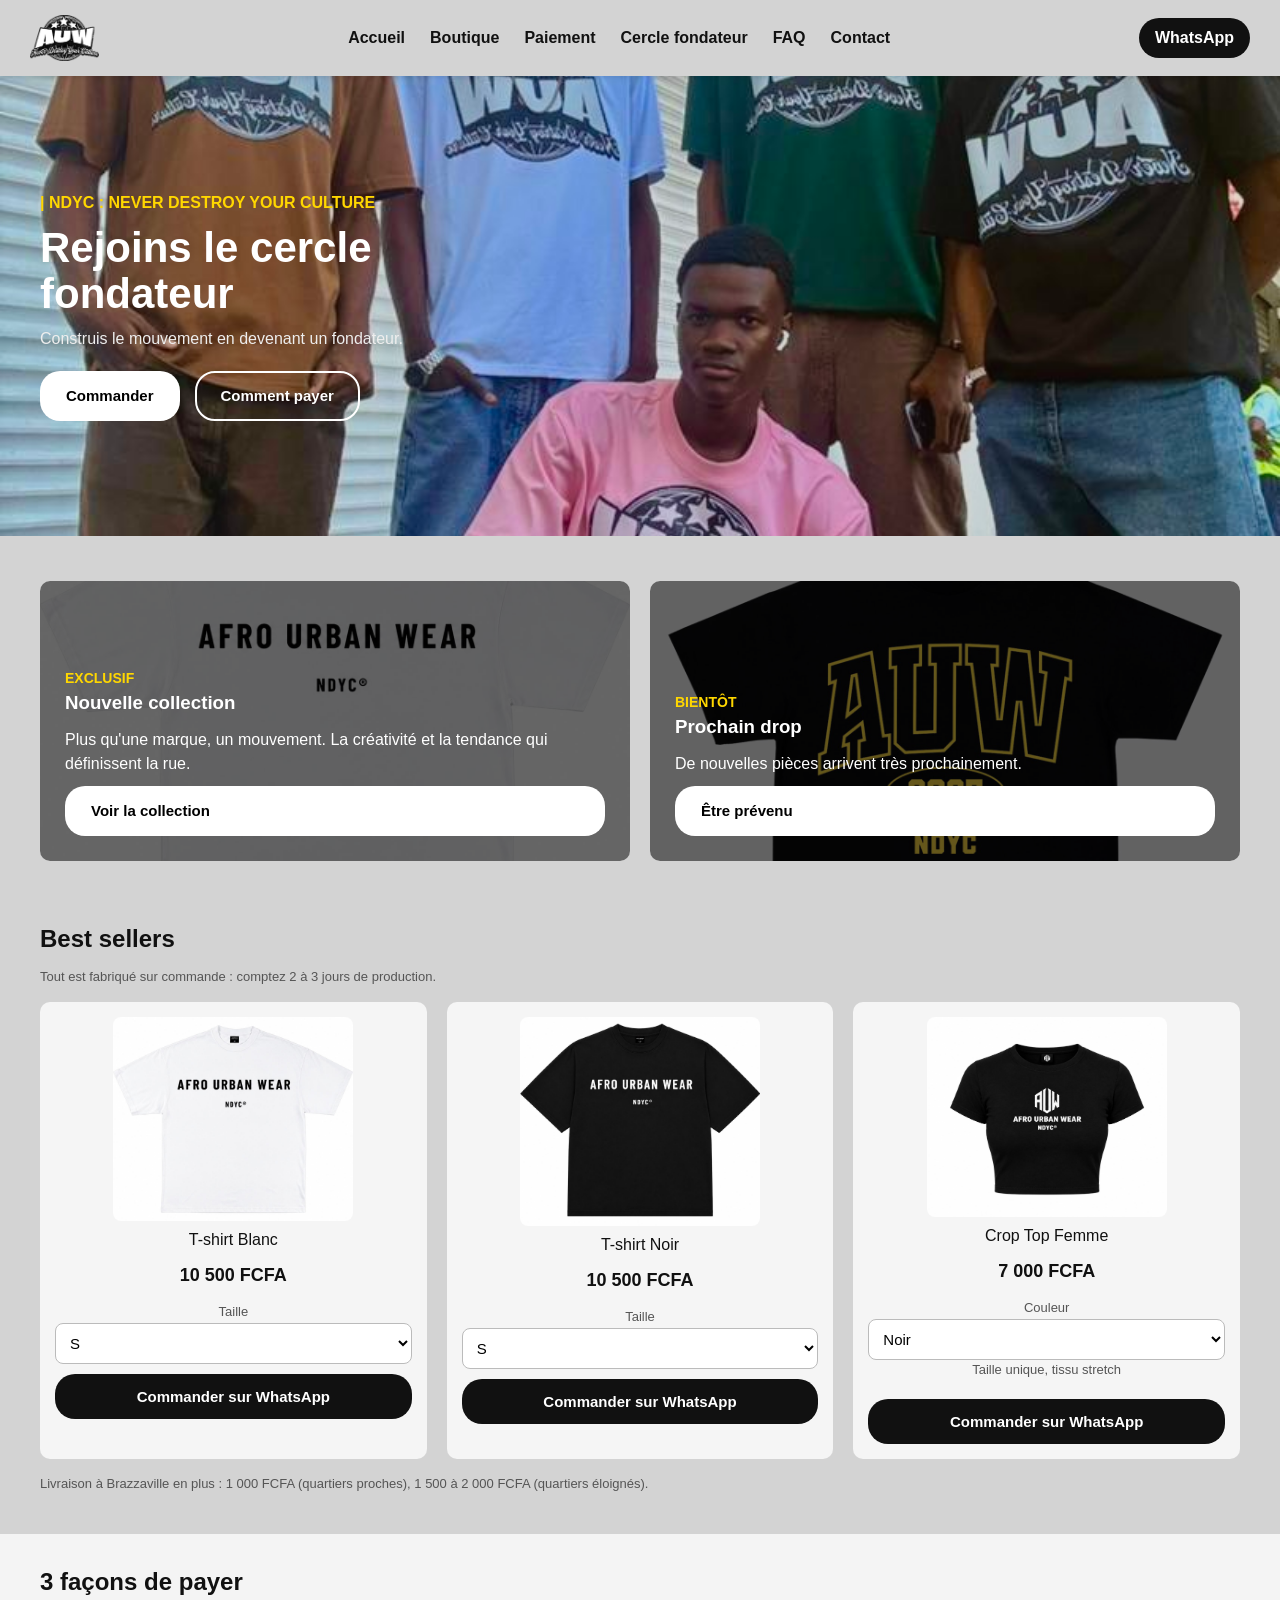
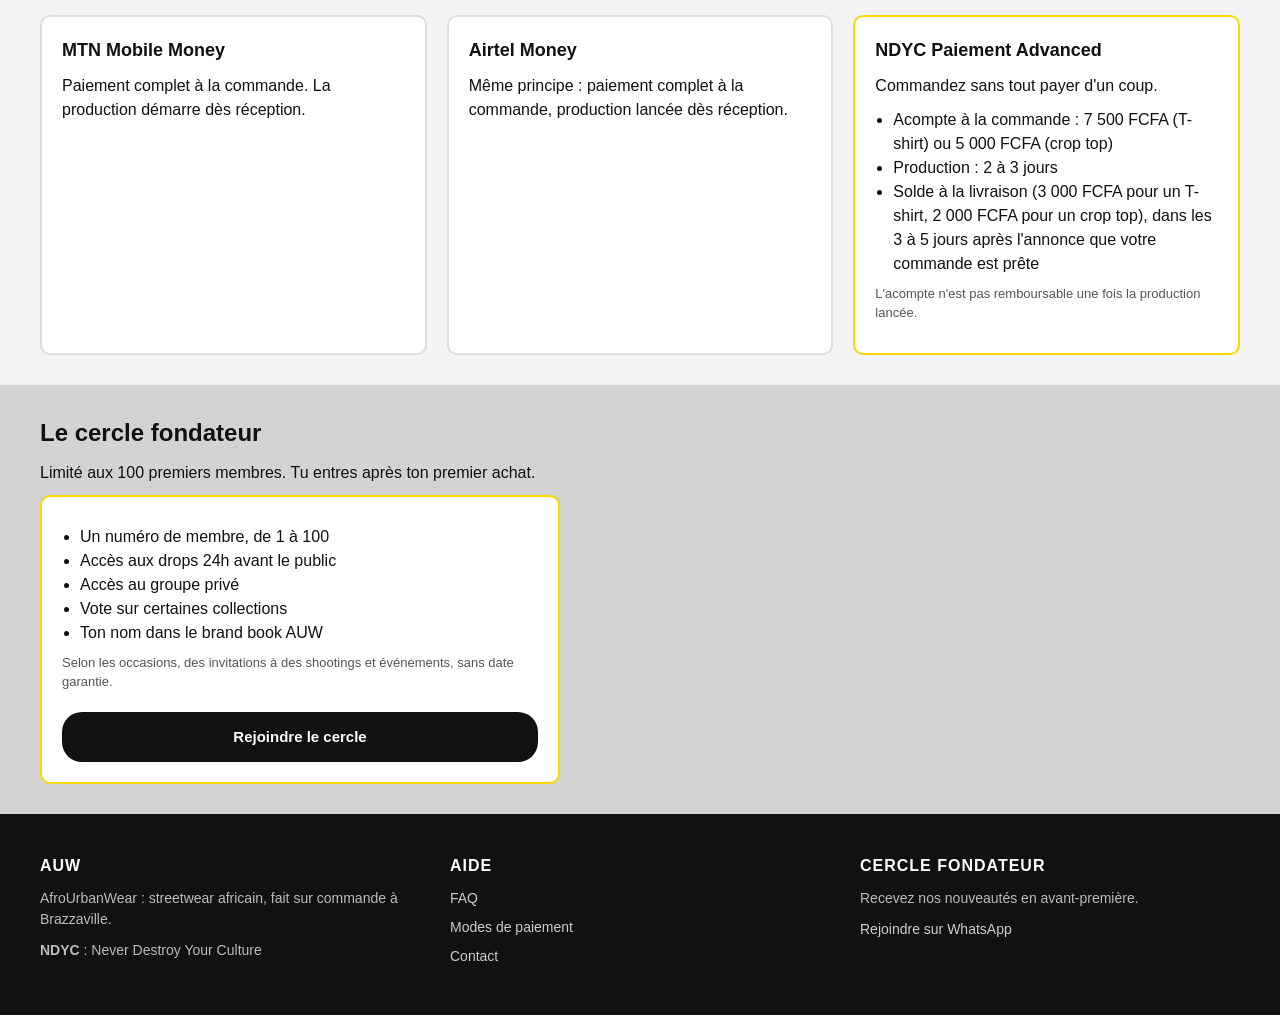
<file: index.html>
<!DOCTYPE html>
<html lang="fr">
<head>
    <meta charset="UTF-8">
    <meta name="viewport" content="width=device-width, initial-scale=1.0">
    <meta name="author" content="YAKO Daniel">
    <link rel="manifest" href="manifest.webmanifest">
    <meta name="theme-color" content="#111111">
    <link rel="apple-touch-icon" href="apple-touch-icon.png">
    <meta name="apple-mobile-web-app-capable" content="yes">
    <meta name="apple-mobile-web-app-title" content="AUW">
    <link rel="stylesheet" href="AUWstore.css">
    <title>AUW Store | Streetwear africain à Brazzaville</title>
</head>
<body>
<nav class="navbar">
    <a href="index.html" class="logo"><img src="logo-auw.png" alt="AUW : Never Destroy Your Culture"></a>
    <button class="hamburger" onclick="toggleMenu()" aria-label="Menu">☰</button>
    <ul class="menu">
        <li><a href="index.html">Accueil</a></li>
        <li><a href="index.html#boutique">Boutique</a></li>
        <li><a href="index.html#paiement">Paiement</a></li>
        <li><a href="index.html#cercle">Cercle fondateur</a></li>
        <li><a href="AUWFAQ.html">FAQ</a></li>
        <li><a href="AUW_contact.html">Contact</a></li>
    </ul>
    <a href="https://wa.me/242067079825" class="nav-wa js-wa" data-msg="Salut AUW ! J'ai une question.">WhatsApp</a>
</nav>
<section class="hero">
    <div class="hero-texte">
        <p class="hero-tag">| NDYC : NEVER DESTROY YOUR CULTURE</p>
        <h1>Rejoins le cercle fondateur</h1>
        <p class="hero-sous">Construis le mouvement en devenant un fondateur.</p>
        <div class="hero-boutons">
            <a href="#boutique" class="btn-plein">Commander</a>
            <a href="#paiement" class="btn-contour">Comment payer</a>
        </div>
    </div>
</section>
<section class="section">
    <div class="grille">
        <div class="promo-carte" style="background-image:url('collection.jpg')">
            <span class="promo-tag">EXCLUSIF</span>
            <h3>Nouvelle collection</h3>
            <p>Plus qu'une marque, un mouvement. La créativité et la tendance qui définissent la rue.</p>
            <a href="#boutique" class="btn-plein">Voir la collection</a>
        </div>
        <div class="promo-carte" style="background-image:url('darko.png')">
            <span class="promo-tag">BIENTÔT</span>
            <h3>Prochain drop</h3>
            <p>De nouvelles pièces arrivent très prochainement.</p>
            <a href="https://wa.me/242067079825" class="btn-plein js-wa" data-msg="Salut AUW ! Prévenez-moi pour le prochain drop.">Être prévenu</a>
        </div>
    </div>
</section>
<section class="section" id="boutique">
    <h2>Best sellers</h2>
    <p class="note">Tout est fabriqué sur commande : comptez 2 à 3 jours de production.</p>
    <div class="grille">
        <div class="carte">
            <img src="tshirt-blanc.jpg" alt="T-shirt Blanc AUW">
            <p>T-shirt Blanc</p>
            <p class="prix">10 500 FCFA</p>
            <label for="taille-blanc" class="note">Taille</label>
            <select id="taille-blanc"><option>S</option><option>M</option><option>L</option><option>XL</option><option>XXL</option></select>
            <button class="btn-wa js-commander" data-produit="T-shirt Blanc" data-prix="10 500 FCFA" data-taille="taille-blanc">Commander sur WhatsApp</button>
        </div>
        <div class="carte">
            <img src="tshirt-noir.jpg" alt="T-shirt Noir AUW">
            <p>T-shirt Noir</p>
            <p class="prix">10 500 FCFA</p>
            <label for="taille-noir" class="note">Taille</label>
            <select id="taille-noir"><option>S</option><option>M</option><option>L</option><option>XL</option><option>XXL</option></select>
            <button class="btn-wa js-commander" data-produit="T-shirt Noir" data-prix="10 500 FCFA" data-taille="taille-noir">Commander sur WhatsApp</button>
        </div>
        <div class="carte">
            <img id="img-crop" src="crop-top-noir.jpg" alt="Crop top femme AUW">
            <p>Crop Top Femme</p>
            <p class="prix">7 000 FCFA</p>
            <label for="couleur-crop" class="note">Couleur</label>
            <select id="couleur-crop"><option value="noir">Noir</option><option value="blanc">Blanc</option><option value="rose">Rose</option></select>
            <p class="note">Taille unique, tissu stretch</p>
            <button class="btn-wa js-commander" data-produit="Crop Top Femme (taille unique)" data-prix="7 000 FCFA" data-taille="couleur-crop" data-label="Couleur">Commander sur WhatsApp</button>
        </div>
    </div>
    <p class="note" style="margin-top:15px">Livraison à Brazzaville en plus : 1 000 FCFA (quartiers proches), 1 500 à 2 000 FCFA (quartiers éloignés).</p>
</section>
<section class="section paiement" id="paiement">
    <h2>3 façons de payer</h2>
    <div class="grille">
        <div class="mode"><h3>MTN Mobile Money</h3><p>Paiement complet à la commande. La production démarre dès réception.</p></div>
        <div class="mode"><h3>Airtel Money</h3><p>Même principe : paiement complet à la commande, production lancée dès réception.</p></div>
        <div class="mode vedette">
            <h3>NDYC Paiement Advanced</h3>
            <p>Commandez sans tout payer d'un coup.</p>
            <ul>
                <li>Acompte à la commande : 7 500 FCFA (T-shirt) ou 5 000 FCFA (crop top)</li>
                <li>Production : 2 à 3 jours</li>
                <li>Solde à la livraison (3 000 FCFA pour un T-shirt, 2 000 FCFA pour un crop top), dans les 3 à 5 jours après l'annonce que votre commande est prête</li>
            </ul>
            <p class="note">L'acompte n'est pas remboursable une fois la production lancée.</p>
        </div>
    </div>
</section>
<section class="section" id="cercle">
    <h2>Le cercle fondateur</h2>
    <p>Limité aux 100 premiers membres. Tu entres après ton premier achat.</p>
    <div class="mode vedette" style="max-width:520px">
        <ul>
            <li>Un numéro de membre, de 1 à 100</li>
            <li>Accès aux drops 24h avant le public</li>
            <li>Accès au groupe privé</li>
            <li>Vote sur certaines collections</li>
            <li>Ton nom dans le brand book AUW</li>
        </ul>
        <p class="note">Selon les occasions, des invitations à des shootings et événements, sans date garantie.</p>
        <a href="https://wa.me/242067079825" class="btn-wa js-wa" data-msg="Salut AUW ! J'ai commandé et je veux rejoindre le cercle fondateur.">Rejoindre le cercle</a>
    </div>
</section>
<footer class="footer">
    <div>
        <h4>AUW</h4>
        <p>AfroUrbanWear : streetwear africain, fait sur commande à Brazzaville.</p>
        <p><strong>NDYC</strong> : Never Destroy Your Culture</p>
    </div>
    <div>
        <h4>AIDE</h4>
        <a href="AUWFAQ.html">FAQ</a>
        <a href="index.html#paiement">Modes de paiement</a>
        <a href="AUW_contact.html">Contact</a>
    </div>
    <div>
        <h4>CERCLE FONDATEUR</h4>
        <p>Recevez nos nouveautés en avant-première.</p>
        <a href="#" class="js-wa" data-msg="Salut AUW ! Je veux rejoindre le cercle fondateur.">Rejoindre sur WhatsApp</a>
    </div>
</footer>
<script src="AUWstore.js"></script>
</body>
</html>
</file>
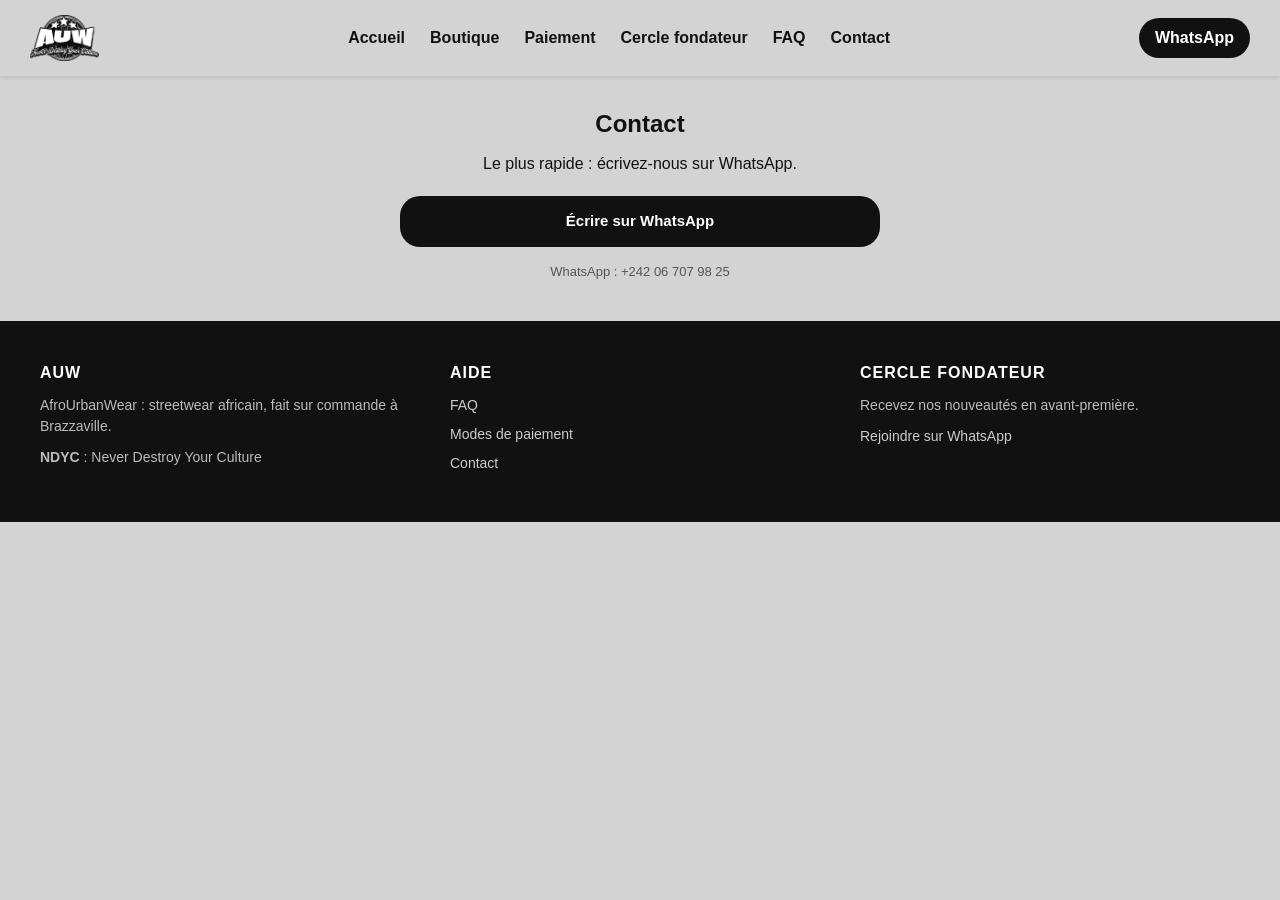
<file: AUW_contact.html>
<!DOCTYPE html>
<html lang="fr">
<head>
    <meta charset="UTF-8">
    <meta name="viewport" content="width=device-width, initial-scale=1.0">
    <meta name="author" content="YAKO Daniel">
    <link rel="manifest" href="manifest.webmanifest">
    <meta name="theme-color" content="#111111">
    <link rel="apple-touch-icon" href="apple-touch-icon.png">
    <meta name="apple-mobile-web-app-capable" content="yes">
    <meta name="apple-mobile-web-app-title" content="AUW">
    <link rel="stylesheet" href="AUWstore.css">
    <title>Contact | AUW Store</title>
</head>
<body>
<nav class="navbar">
    <a href="index.html" class="logo"><img src="logo-auw.png" alt="AUW : Never Destroy Your Culture"></a>
    <button class="hamburger" onclick="toggleMenu()" aria-label="Menu">☰</button>
    <ul class="menu">
        <li><a href="index.html">Accueil</a></li>
        <li><a href="index.html#boutique">Boutique</a></li>
        <li><a href="index.html#paiement">Paiement</a></li>
        <li><a href="index.html#cercle">Cercle fondateur</a></li>
        <li><a href="AUWFAQ.html">FAQ</a></li>
        <li><a href="AUW_contact.html">Contact</a></li>
    </ul>
    <a href="https://wa.me/242067079825" class="nav-wa js-wa" data-msg="Salut AUW ! J'ai une question.">WhatsApp</a>
</nav>
<section class="section" style="max-width:560px;margin:0 auto;text-align:center">
    <h1>Contact</h1>
    <p>Le plus rapide : écrivez-nous sur WhatsApp.</p>
    <a href="https://wa.me/242067079825" class="btn-wa js-wa" data-msg="Salut AUW ! J'ai une question.">Écrire sur WhatsApp</a>
    <p class="note" style="margin-top:15px">WhatsApp : +242 06 707 98 25</p>
</section>
<footer class="footer">
    <div>
        <h4>AUW</h4>
        <p>AfroUrbanWear : streetwear africain, fait sur commande à Brazzaville.</p>
        <p><strong>NDYC</strong> : Never Destroy Your Culture</p>
    </div>
    <div>
        <h4>AIDE</h4>
        <a href="AUWFAQ.html">FAQ</a>
        <a href="index.html#paiement">Modes de paiement</a>
        <a href="AUW_contact.html">Contact</a>
    </div>
    <div>
        <h4>CERCLE FONDATEUR</h4>
        <p>Recevez nos nouveautés en avant-première.</p>
        <a href="https://wa.me/242067079825" class="js-wa" data-msg="Salut AUW ! Je veux rejoindre le cercle fondateur.">Rejoindre sur WhatsApp</a>
    </div>
</footer>
<script src="AUWstore.js"></script>
</body>
</html>
</file>
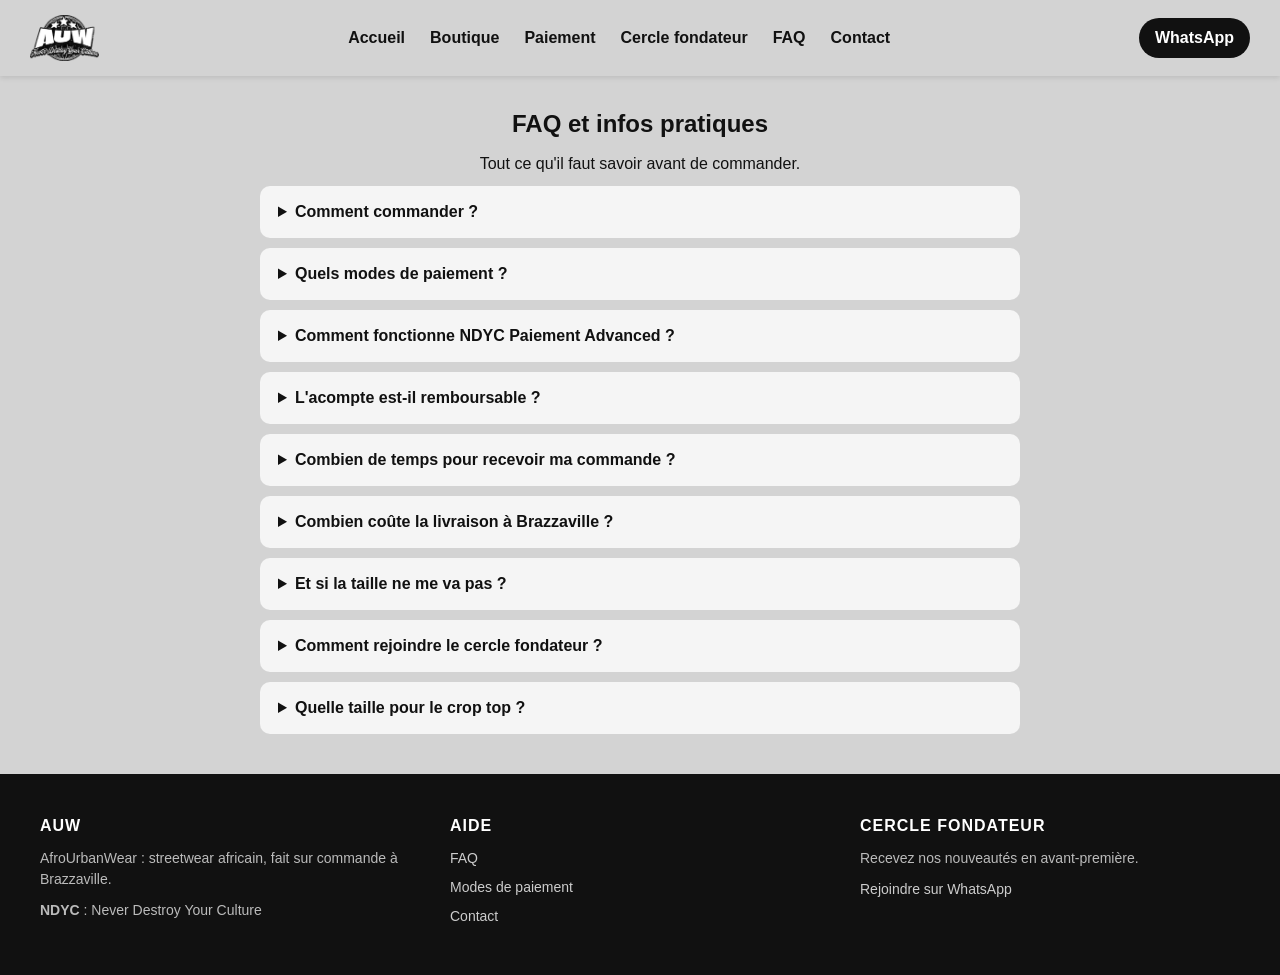
<file: AUWFAQ.html>
<!DOCTYPE html>
<html lang="fr">
<head>
    <meta charset="UTF-8">
    <meta name="viewport" content="width=device-width, initial-scale=1.0">
    <meta name="author" content="YAKO Daniel">
    <link rel="manifest" href="manifest.webmanifest">
    <meta name="theme-color" content="#111111">
    <link rel="apple-touch-icon" href="apple-touch-icon.png">
    <meta name="apple-mobile-web-app-capable" content="yes">
    <meta name="apple-mobile-web-app-title" content="AUW">
    <link rel="stylesheet" href="AUWstore.css">
    <title>FAQ | AUW Store</title>
</head>
<body>
<nav class="navbar">
    <a href="index.html" class="logo"><img src="logo-auw.png" alt="AUW : Never Destroy Your Culture"></a>
    <button class="hamburger" onclick="toggleMenu()" aria-label="Menu">☰</button>
    <ul class="menu">
        <li><a href="index.html">Accueil</a></li>
        <li><a href="index.html#boutique">Boutique</a></li>
        <li><a href="index.html#paiement">Paiement</a></li>
        <li><a href="index.html#cercle">Cercle fondateur</a></li>
        <li><a href="AUWFAQ.html">FAQ</a></li>
        <li><a href="AUW_contact.html">Contact</a></li>
    </ul>
    <a href="https://wa.me/242067079825" class="nav-wa js-wa" data-msg="Salut AUW ! J'ai une question.">WhatsApp</a>
</nav>
<section class="section">
    <h1 style="text-align:center">FAQ et infos pratiques</h1>
    <p style="text-align:center">Tout ce qu'il faut savoir avant de commander.</p>
    <div class="faq">
        <details><summary>Comment commander ?</summary><p>Choisissez votre article et votre taille, puis cliquez sur « Commander sur WhatsApp ». Un message est prérempli : envoyez-le et nous confirmons votre commande.</p></details>
        <details><summary>Quels modes de paiement ?</summary><p>MTN Mobile Money, Airtel Money, ou NDYC Paiement Advanced (acompte puis solde à la livraison).</p></details>
        <details><summary>Comment fonctionne NDYC Paiement Advanced ?</summary><p>Vous versez un acompte : 7 500 FCFA pour un T-shirt, 5 000 FCFA pour un crop top. Nous lançons la production (2 à 3 jours). Quand votre commande est prête, vous avez 3 à 5 jours pour réunir le solde (3 000 FCFA pour un T-shirt, 2 000 FCFA pour un crop top), payé à la livraison.</p></details>
        <details><summary>L'acompte est-il remboursable ?</summary><p>Non, une fois la production lancée, car l'article est fabriqué pour vous. Si le solde n'est pas réglé dans le délai, l'acompte reste acquis à AUW.</p></details>
        <details><summary>Combien de temps pour recevoir ma commande ?</summary><p>Tout est fabriqué sur commande : 2 à 3 jours de production, puis livraison convenue avec vous sur WhatsApp.</p></details>
        <details><summary>Combien coûte la livraison à Brazzaville ?</summary><p>1 000 FCFA pour les quartiers proches, 1 500 à 2 000 FCFA pour les quartiers éloignés. Le tarif exact est confirmé sur WhatsApp selon votre quartier.</p></details>
        <details><summary>Et si la taille ne me va pas ?</summary><p>Indiquez votre taille avec soin. En cas d'erreur de notre part, écrivez-nous sur WhatsApp et nous trouvons une solution.</p></details>
        <details><summary>Comment rejoindre le cercle fondateur ?</summary><p>Passez votre première commande, puis écrivez-nous sur WhatsApp. Le cercle est limité à 100 membres, chacun reçoit un numéro.</p></details>
        <details><summary>Quelle taille pour le crop top ?</summary><p>Il est en taille unique, en tissu stretch.</p></details>
    </div>
</section>
<footer class="footer">
    <div>
        <h4>AUW</h4>
        <p>AfroUrbanWear : streetwear africain, fait sur commande à Brazzaville.</p>
        <p><strong>NDYC</strong> : Never Destroy Your Culture</p>
    </div>
    <div>
        <h4>AIDE</h4>
        <a href="AUWFAQ.html">FAQ</a>
        <a href="index.html#paiement">Modes de paiement</a>
        <a href="AUW_contact.html">Contact</a>
    </div>
    <div>
        <h4>CERCLE FONDATEUR</h4>
        <p>Recevez nos nouveautés en avant-première.</p>
        <a href="https://wa.me/242067079825" class="js-wa" data-msg="Salut AUW ! Je veux rejoindre le cercle fondateur.">Rejoindre sur WhatsApp</a>
    </div>
</footer>
<script src="AUWstore.js"></script>
</body>
</html>
</file>
<file: AUWstore.css>
*{box-sizing:border-box}
body{margin:0;background:#d3d3d3;font-family:Arial,Helvetica,sans-serif;color:#111;line-height:1.5}
h1,h2,h3{margin:0 0 10px}
p{margin:0 0 10px}
a{color:inherit}
:focus-visible{outline:3px solid gold;outline-offset:2px}

/* boutons */
.btn,.btn-plein,.btn-contour,.btn-wa{display:inline-block;padding:12px 24px;border-radius:20px;font-weight:bold;text-decoration:none;border:2px solid transparent;cursor:pointer;font-size:15px;font-family:inherit}
.btn-plein{background:#fff;color:#000}
.btn-contour{border-color:#fff;color:#fff}
.btn-wa{background:#111;color:#fff;width:100%;text-align:center;margin-top:10px}
.btn-wa:hover{background:gold;color:#111}

/* navbar */
.navbar{display:flex;justify-content:space-between;align-items:center;background:#d3d3d3;padding:15px 30px;box-shadow:0 2px 5px rgba(0,0,0,.1);position:relative;gap:15px}
.logo{display:block;line-height:0}
.logo img{height:46px;width:auto;display:block}
.menu{display:flex;list-style:none;gap:25px;margin:0;padding:0}
.menu a{text-decoration:none;color:#111;font-weight:bold}
.menu a:hover{text-decoration:underline}
.nav-wa{background:#111;color:#fff;padding:8px 16px;border-radius:20px;text-decoration:none;font-weight:bold;white-space:nowrap}
.hamburger{display:none;font-size:25px;cursor:pointer;background:none;border:0}
@media(max-width:700px){
  .hamburger{display:block}
  .menu{display:none;position:absolute;top:100%;left:0;width:100%;background:#111;padding:15px;flex-direction:column;z-index:50}
  .menu.actif{display:flex}
  .menu a{color:#fff}
  .navbar{padding:12px 16px}
}

/* hero */
.hero{background:#111 url('hero.jpg') center/cover;min-height:460px;display:flex;align-items:center;padding:40px}
.hero-texte{max-width:520px;color:#fff}
.hero-tag{font-weight:bold;color:gold}
.hero-texte h1{font-size:42px;line-height:1.1;color:#fff}
.hero-sous{color:#eee}
.hero-boutons{display:flex;gap:15px;margin-top:20px;flex-wrap:wrap}
@media(max-width:700px){.hero{padding:50px 20px}.hero-texte h1{font-size:30px}}

/* sections */
.section{padding:30px 40px}
.section-header{display:flex;justify-content:space-between;align-items:center;flex-wrap:wrap;gap:10px}
@media(max-width:700px){.section{padding:24px 16px}}
.grille{display:grid;grid-template-columns:repeat(auto-fit,minmax(240px,1fr));gap:20px;margin-top:15px}
.promo-carte{position:relative;min-height:280px;padding:25px;display:flex;flex-direction:column;justify-content:flex-end;color:#fff;border-radius:10px;background:#222 center/cover}
.promo-carte::before{content:"";position:absolute;inset:0;background:rgba(0,0,0,.6);border-radius:10px}
.promo-carte>*{position:relative}
.promo-carte p{color:#fff}
.promo-tag{color:gold;font-weight:bold;font-size:14px}

/* produits */
.carte{background:#f5f5f5;border-radius:10px;padding:15px;text-align:center}
.carte img{width:100%;max-width:240px;height:auto;border-radius:8px;background:#e5e5e5}
.carte select{width:100%;padding:10px;border-radius:8px;border:1px solid #bbb;font-size:15px;background:#fff}
.prix{font-weight:bold;font-size:18px}
.note{font-size:13px;color:#555}

/* paiement */
.paiement{background:#f4f4f4}
.mode{background:#fff;border-radius:10px;padding:20px;border:2px solid #ddd}
.mode.vedette{border-color:gold}
.mode h3{font-size:18px}
.mode ul{padding-left:18px;margin:8px 0}

/* faq */
.faq{max-width:760px;margin:0 auto}
.faq details{background:#f5f5f5;border-radius:10px;padding:14px 18px;margin-bottom:10px}
.faq summary{font-weight:bold;cursor:pointer}
.faq details p{margin:10px 0 0}

/* footer */
.footer{background:#111;color:#fff;display:grid;grid-template-columns:repeat(auto-fit,minmax(200px,1fr));gap:30px;padding:40px}
.footer h4{margin:0 0 10px;letter-spacing:1px}
.footer p{color:#bbb;font-size:14px}
.footer a{color:#ccc;text-decoration:none;font-size:14px;display:block;margin-bottom:8px}
.footer a:hover{color:gold}
</file>
